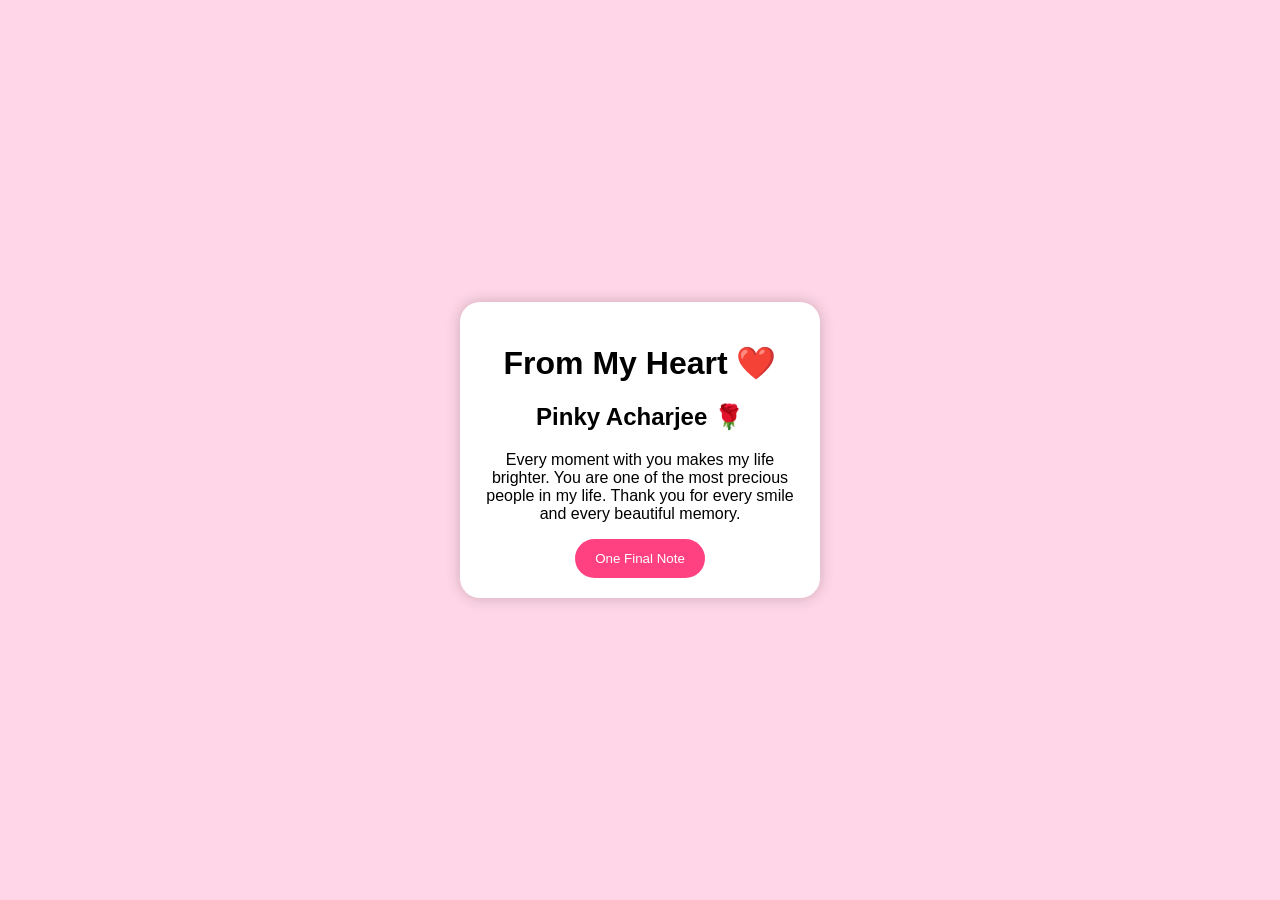
<file: index.html>
<!DOCTYPE html>
<html lang="en">
<head>
<meta charset="UTF-8">
<meta name="viewport" content="width=device-width, initial-scale=1.0">
<title>From My Heart ❤️</title>
<link rel="stylesheet" href="style.css">
</head>

<body>

<div class="card">
<h1>From My Heart ❤️</h1>

<h2>Pinky Acharjee 🌹</h2>

<p>
Every moment with you makes my life brighter.
You are one of the most precious people in my life.
Thank you for every smile and every beautiful memory.
</p>

<button onclick="showMessage()">
One Final Note
</button>
</div>

<div id="popup">
<div class="box">
<h2>💌 Final Note</h2>

<p>
Pinky,
No matter where life takes us,
you will always have a special place in my heart. ❤️
</p>

<button onclick="closeMessage()">Close</button>
</div>
</div>

<script src="script.js"></script>

</body>
</html>
</file>
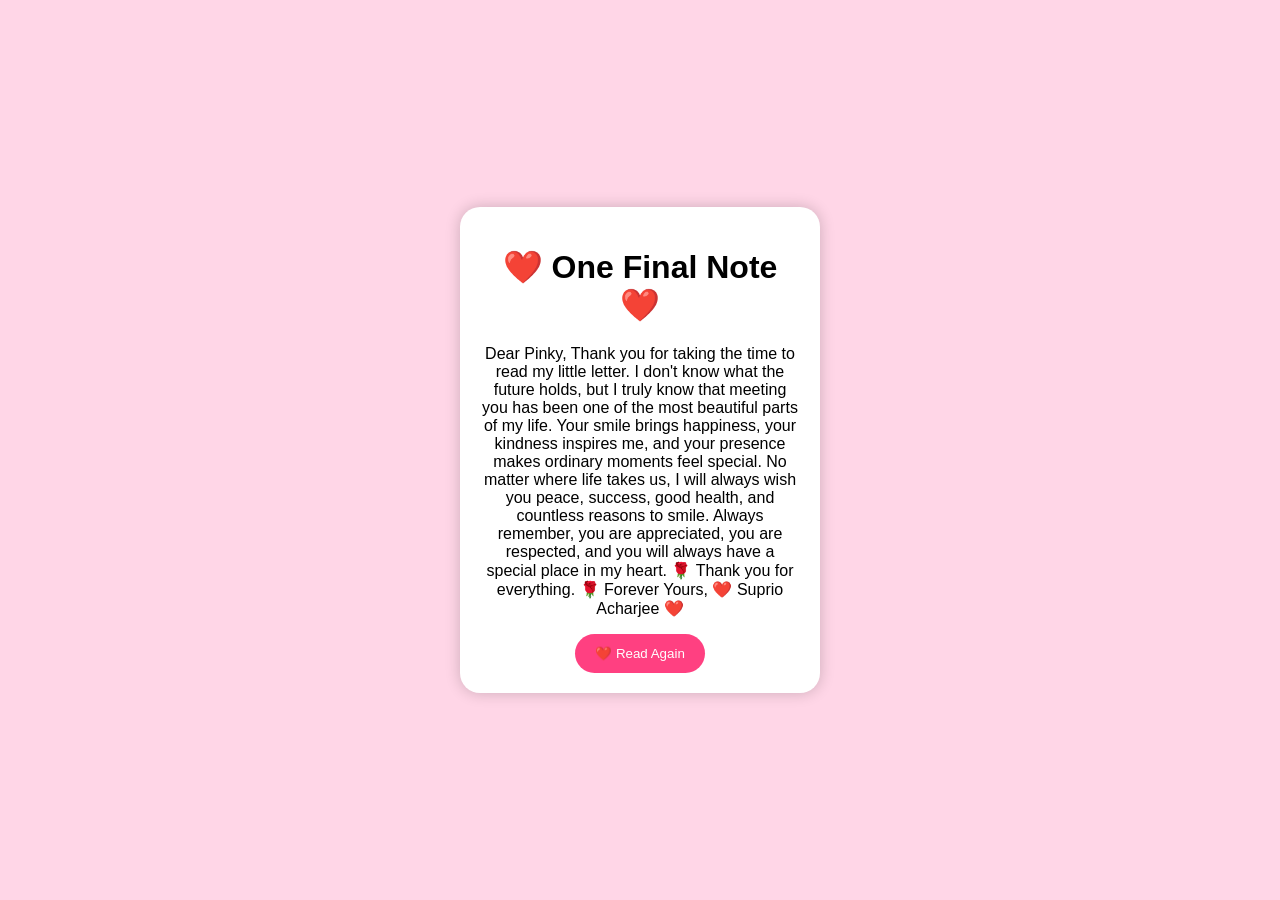
<file: final.html>
<!DOCTYPE html>
<html lang="en">
<head>
<meta charset="UTF-8">
<meta name="viewport" content="width=device-width, initial-scale=1.0">
<title>Final Note ❤️</title>
<link rel="stylesheet" href="style.css">
</head>

<body>

<div class="card">

<h1>❤️ One Final Note ❤️</h1>

<p class="letter">

Dear Pinky,

Thank you for taking the time to read my little letter.

I don't know what the future holds,
but I truly know that meeting you
has been one of the most beautiful parts of my life.

Your smile brings happiness,
your kindness inspires me,
and your presence makes ordinary moments feel special.

No matter where life takes us,
I will always wish you peace,
success, good health,
and countless reasons to smile.

Always remember,
you are appreciated,
you are respected,
and you will always have
a special place in my heart.

🌹 Thank you for everything. 🌹

Forever Yours,

❤️ Suprio Acharjee ❤️

</p>

<a href="index.html">
<button>❤️ Read Again</button>
</a>

</div>

</body>
</html>
</file>
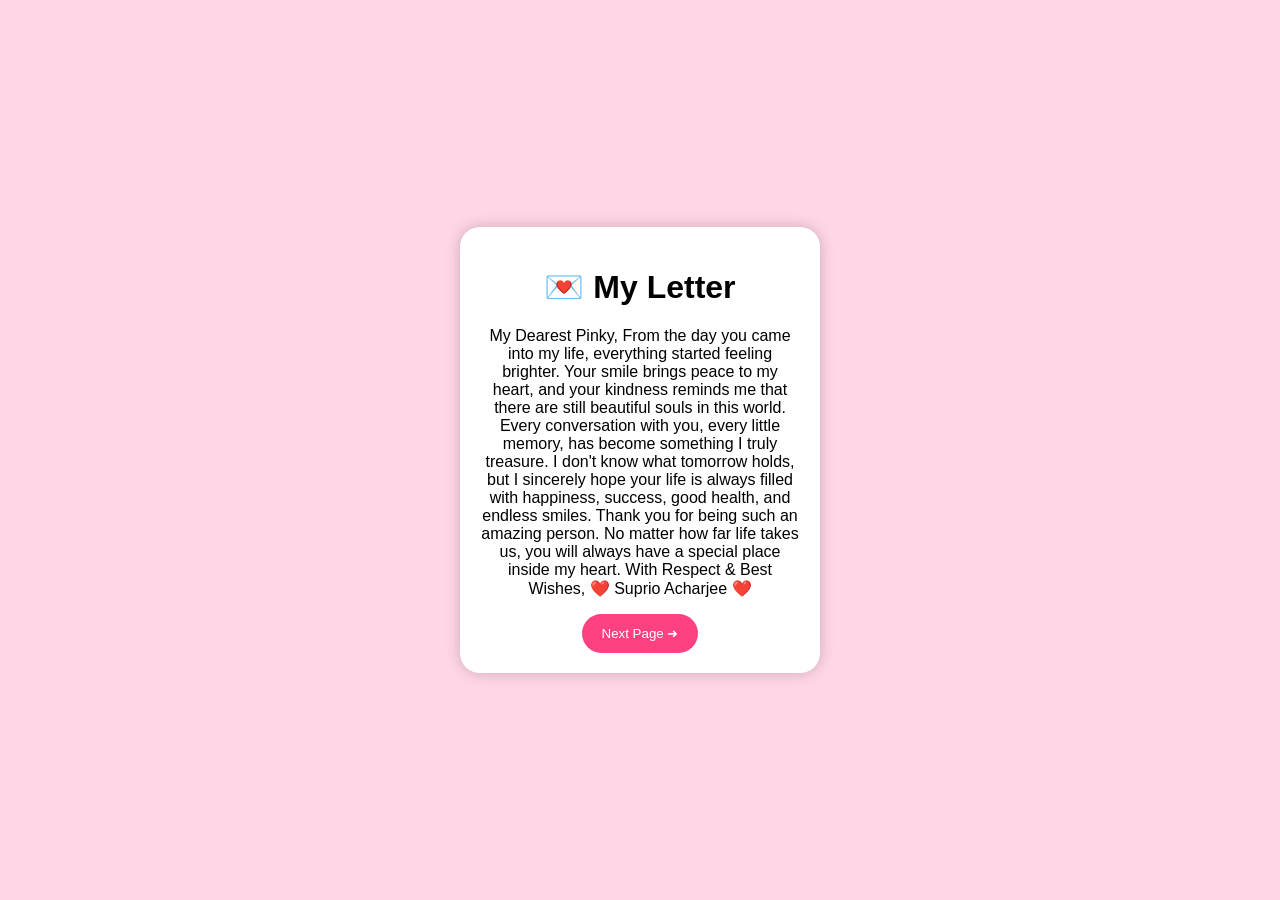
<file: letter.html>
<!DOCTYPE html>
<html lang="en">
<head>
<meta charset="UTF-8">
<meta name="viewport" content="width=device-width, initial-scale=1.0">
<title>My Letter ❤️</title>
<link rel="stylesheet" href="style.css">
</head>

<body>

<div class="card">

<h1>💌 My Letter</h1>

<p class="letter">

My Dearest Pinky,

From the day you came into my life,
everything started feeling brighter.

Your smile brings peace to my heart,
and your kindness reminds me that
there are still beautiful souls in this world.

Every conversation with you,
every little memory,
has become something I truly treasure.

I don't know what tomorrow holds,
but I sincerely hope your life is always
filled with happiness, success,
good health, and endless smiles.

Thank you for being such an amazing person.

No matter how far life takes us,
you will always have a special place
inside my heart.

With Respect & Best Wishes,

❤️ Suprio Acharjee ❤️

</p>

<a href="final.html">
<button>Next Page ➜</button>
</a>

</div>

</body>
</html>
</file>
<file: style.css>
body{
margin:0;
font-family:Arial,sans-serif;
background:#ffd6e7;
display:flex;
justify-content:center;
align-items:center;
height:100vh;
}

.card{
background:white;
padding:20px;
border-radius:20px;
width:320px;
text-align:center;
box-shadow:0 0 15px rgba(0,0,0,.2);
}

button{
background:#ff4081;
color:white;
border:none;
padding:12px 20px;
border-radius:30px;
cursor:pointer;
}

#popup{
display:none;
position:fixed;
top:0;
left:0;
width:100%;
height:100%;
background:rgba(0,0,0,.5);
justify-content:center;
align-items:center;
}

.box{
background:white;
padding:20px;
border-radius:20px;
width:300px;
text-align:center;
}
</file>
